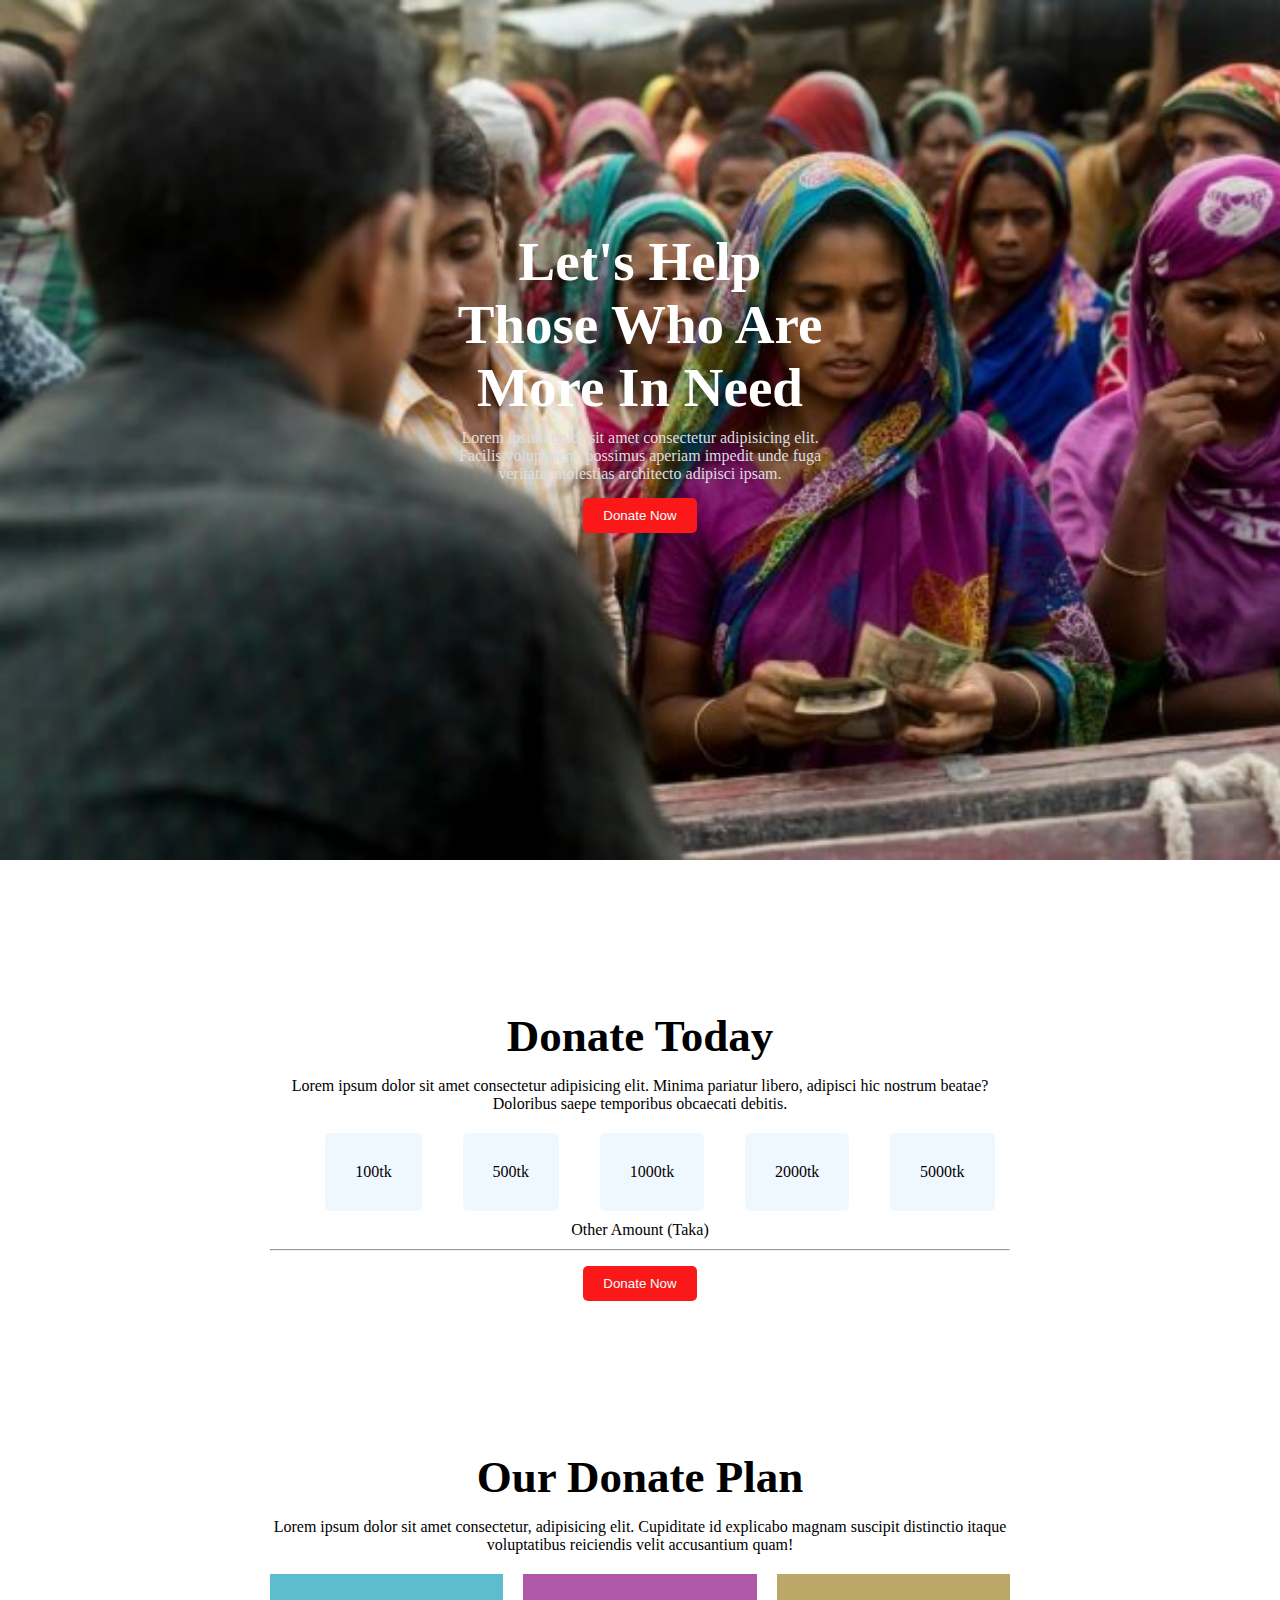
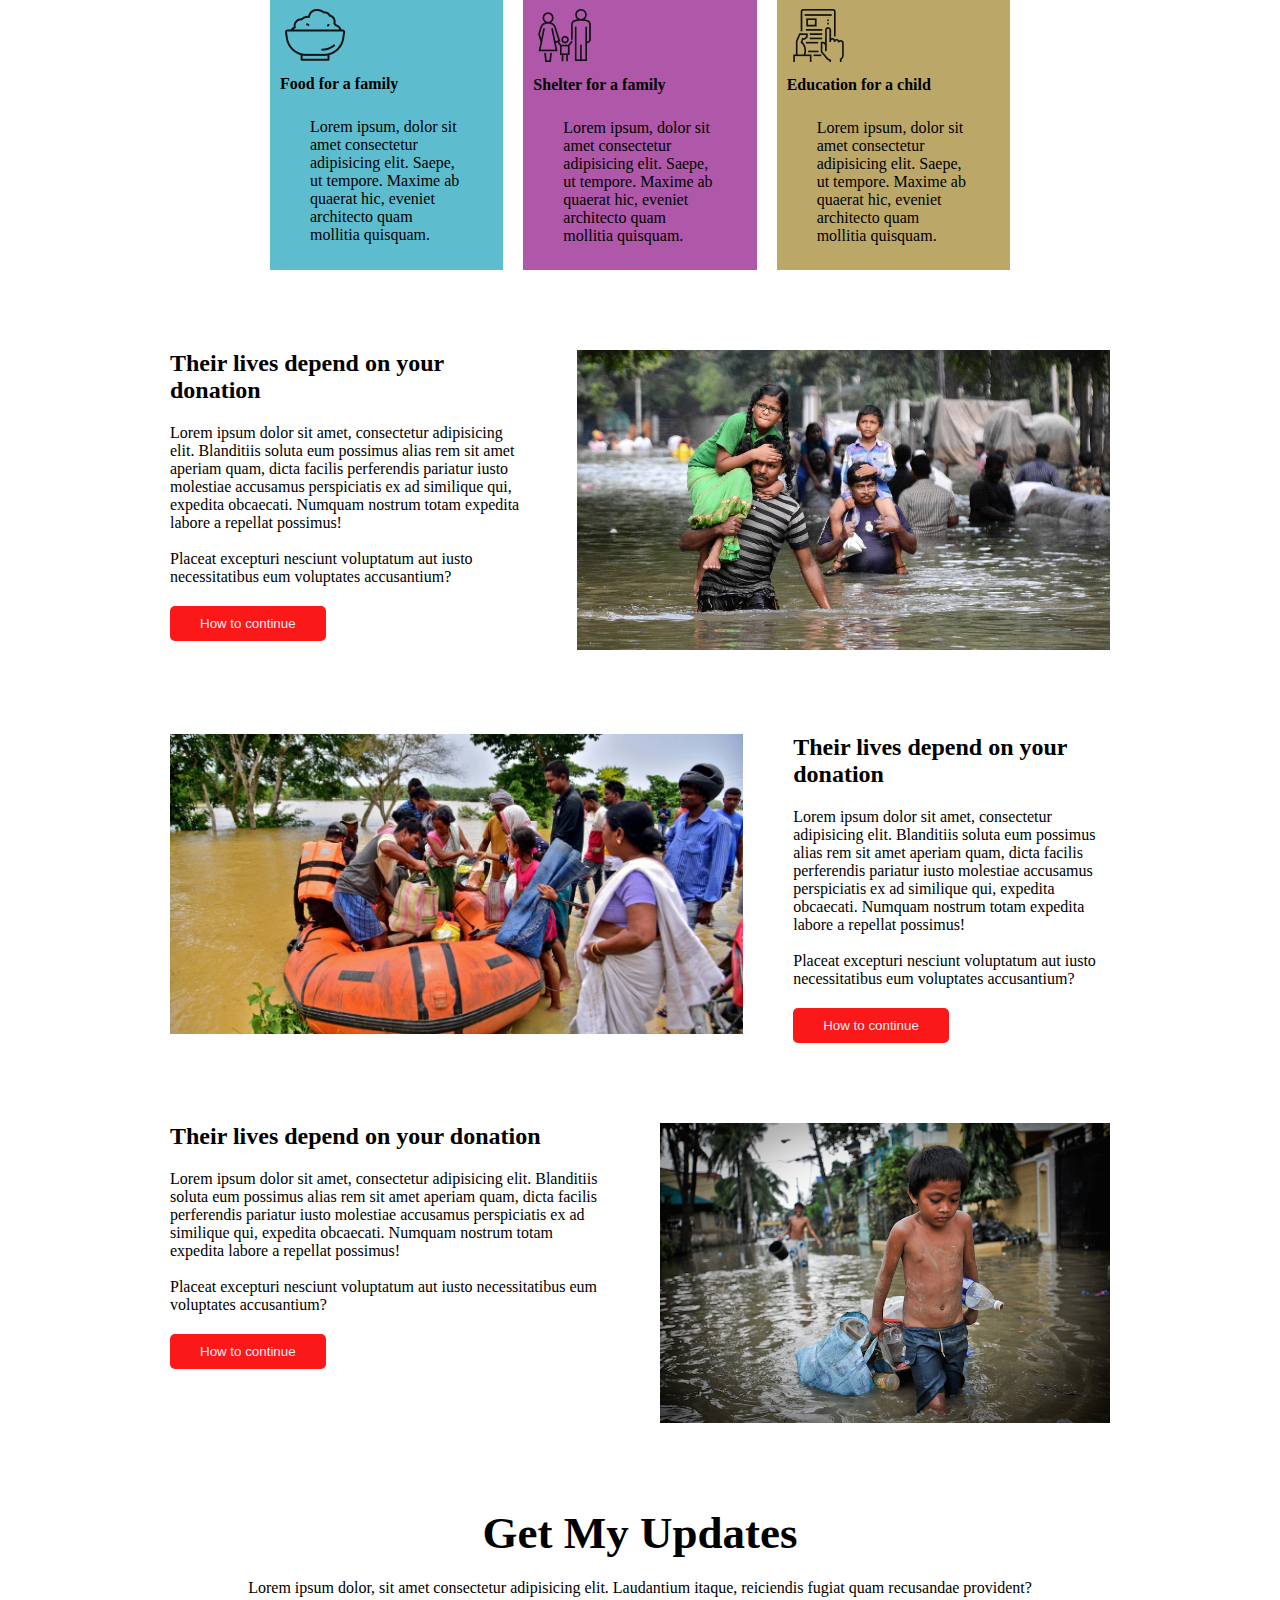
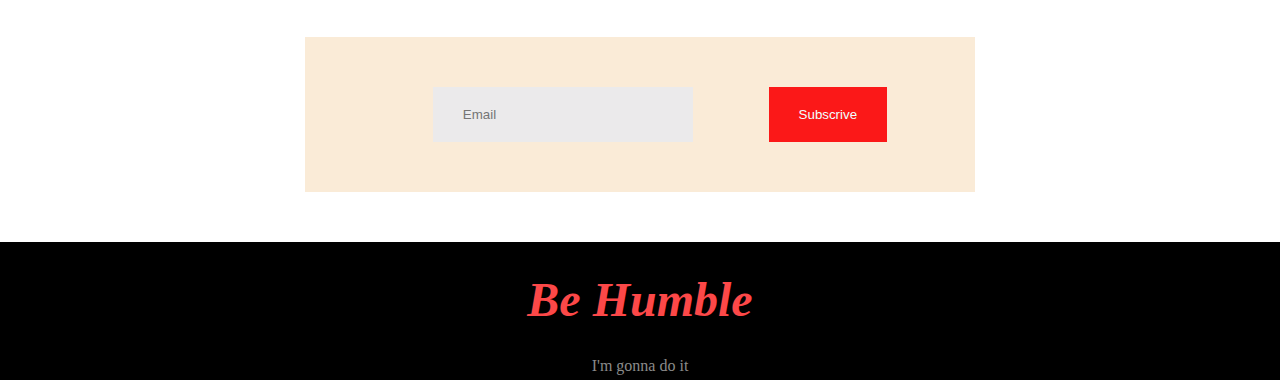
<file: index.html>
<!DOCTYPE html>
<html lang="en">
<head>
    <meta charset="UTF-8">
    <meta http-equiv="X-UA-Compatible" content="IE=edge">
    <meta name="viewport" content="width=device-width, initial-scale=1.0">
    <title>Donate-Today</title>
    <link rel="stylesheet" href="styles/index.css">
</head>
<body>
    <header >
        <div class="head-top">
            <h1 class="head-title">Let's Help Those Who Are More In Need</h1>
            <p class="header-discription">Lorem ipsum dolor sit amet consectetur adipisicing elit. Facilis voluptatem, possimus aperiam impedit unde fuga veritatis molestias architecto adipisci ipsam.</p>
            <button class="btn-primary">Donate Now</button>
        </div>
    </header>
    <main>
        <section>
            <div class="donate-today">
                <h2 class="donate-title">Donate Today</h2>
                <p class="donate-discription">Lorem ipsum dolor sit amet consectetur adipisicing elit. Minima pariatur libero, adipisci hic nostrum beatae? Doloribus saepe temporibus obcaecati debitis.</p>
                <div class="amount">
                    <ul>
                        <li>100tk</li>
                        <li>500tk</li>
                        <li>1000tk</li>
                        <li>2000tk</li>
                        <li>5000tk</li>
                    </ul>
                </div>
                <p class="other-amount">Other Amount (Taka)</p>
                <hr>
                <button class="btn-primary">Donate Now</button>
            </div>
            <!--donate plan-->
        </section>
        <section class="donate-plan">
            <h2 class="our-donate-title">Our Donate Plan</h2>
            <p class="our-donate-decription">Lorem ipsum dolor sit amet consectetur, adipisicing elit. Cupiditate id explicabo magnam suscipit distinctio itaque voluptatibus reiciendis velit accusantium quam!</p>
            <div class="our-plan">
                <div class="our-donate-service1">
                    <img class="plan-image" src="image/icons/food.png" alt="">
                    <h4 class="our-donate-service-title">Food for a family</h4>
                    <p class="our-donate-service-description">Lorem ipsum, dolor sit amet consectetur adipisicing elit. Saepe, ut tempore. Maxime ab quaerat hic, eveniet architecto quam mollitia quisquam.</p>
                </div>
                <div class="our-donate-service2">
                    <img class="plan-image" src="image/icons/shelter.png" alt="">
                    <h4 class="our-donate-service-title">Shelter for a family</h4>
                    <p class="our-donate-service-description">Lorem ipsum, dolor sit amet consectetur adipisicing elit. Saepe, ut tempore. Maxime ab quaerat hic, eveniet architecto quam mollitia quisquam.</p>
                </div>
                <div class="our-donate-service3">
                    <img class="plan-image" src="image/icons/Frame-1.png" alt="">
                    <h4 class="our-donate-service-title">Education for a child</h4>
                    <p class="our-donate-service-description">Lorem ipsum, dolor sit amet consectetur adipisicing elit. Saepe, ut tempore. Maxime ab quaerat hic, eveniet architecto quam mollitia quisquam.</p>

                </div>
            </div>
        </section>
         <!--Their lives-->
        <section>
            <div class="their-lives">
                <div class="their-leves-section" >
                    <div class="their-title-description-button">
                        <h2 class="their-title">Their lives depend on your donation</h2>
                        <p class="their-decscription">Lorem ipsum dolor sit amet, consectetur adipisicing elit. Blanditiis soluta eum possimus alias rem sit amet aperiam quam, dicta facilis perferendis pariatur iusto molestiae accusamus perspiciatis ex ad similique qui, expedita obcaecati. Numquam nostrum totam expedita labore a repellat possimus!
                            <br><br>
                             Placeat excepturi nesciunt voluptatum aut iusto necessitatibus eum voluptates accusantium?
                        </p>
                        <button class="their-btn">How to continue</button>
                    </div>
                    <div>
                        <img class="their-img" src="image/donation4.jpg" alt="">
                    </div>
                </div>
                <div class="their-leves-section">
                    <div>
                        <img class="their-img" src="image/donation5.jpg" alt="">
                    </div>
                    <div class="their-title-description-button" >
                        <h2 class="their-title">Their lives depend on your donation</h2>
                        <p class="their-decscription">Lorem ipsum dolor sit amet, consectetur adipisicing elit. Blanditiis soluta eum possimus alias rem sit amet aperiam quam, dicta facilis perferendis pariatur iusto molestiae accusamus perspiciatis ex ad similique qui, expedita obcaecati. Numquam nostrum totam expedita labore a repellat possimus!
                            <br><br>
                             Placeat excepturi nesciunt voluptatum aut iusto necessitatibus eum voluptates accusantium?
                        </p>
                        <button class="their-btn">How to continue</button>
                    </div>

                </div>
                <div class="their-leves-section" >
                    <div class="their-title-description-button">
                        <h2 class="their-title">Their lives depend on your donation</h2>
                        <p class="their-decscription">Lorem ipsum dolor sit amet, consectetur adipisicing elit. Blanditiis soluta eum possimus alias rem sit amet aperiam quam, dicta facilis perferendis pariatur iusto molestiae accusamus perspiciatis ex ad similique qui, expedita obcaecati. Numquam nostrum totam expedita labore a repellat possimus!
                            <br><br>
                             Placeat excepturi nesciunt voluptatum aut iusto necessitatibus eum voluptates accusantium?
                        </p>
                        <button class="their-btn">How to continue</button>
                    </div>
                    <div>
                        <img class="their-img" src="image/donation9.jpg" alt="">
                    </div>
                </div>
                  
            </div>   
        </section>
        <section>
            <div class="get-updates">
                <h2 class="get-title">Get My Updates</h2>
                <p class="get-description">Lorem ipsum dolor, sit amet consectetur adipisicing elit. Laudantium itaque, reiciendis fugiat quam recusandae provident?</p>
                <div class="get-bnt">
                    <ul class="ul">
                        <li><input  type="email" placeholder="Email"></li>
                        <li><button class="btn-get">Subscrive</button></li>
                    </ul>        
                </div>
            </div>
            
        </section>

    </main>
    <footer>
        <h3>Be Humble</h3>
        <p class="footer-p">I'm gonna do it</p>
        
    </footer>
    
</body>
</html>
</file>
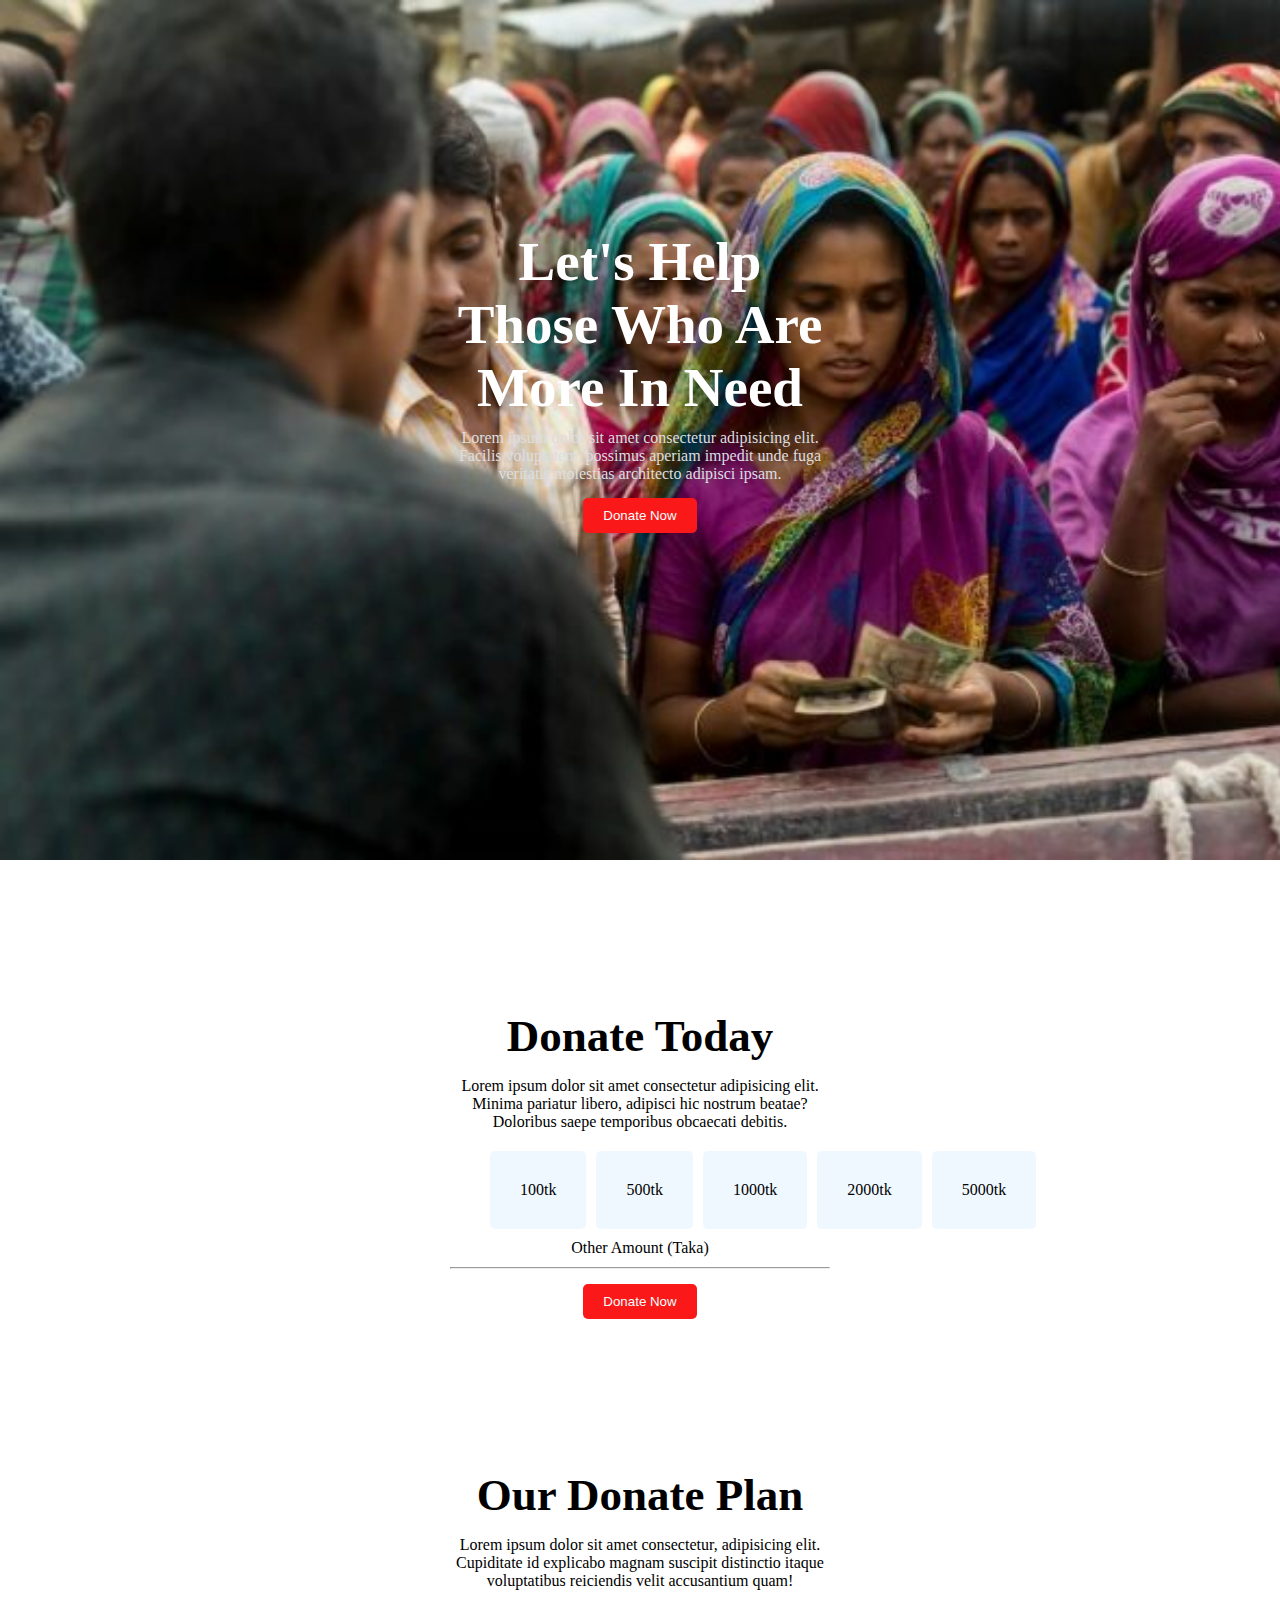
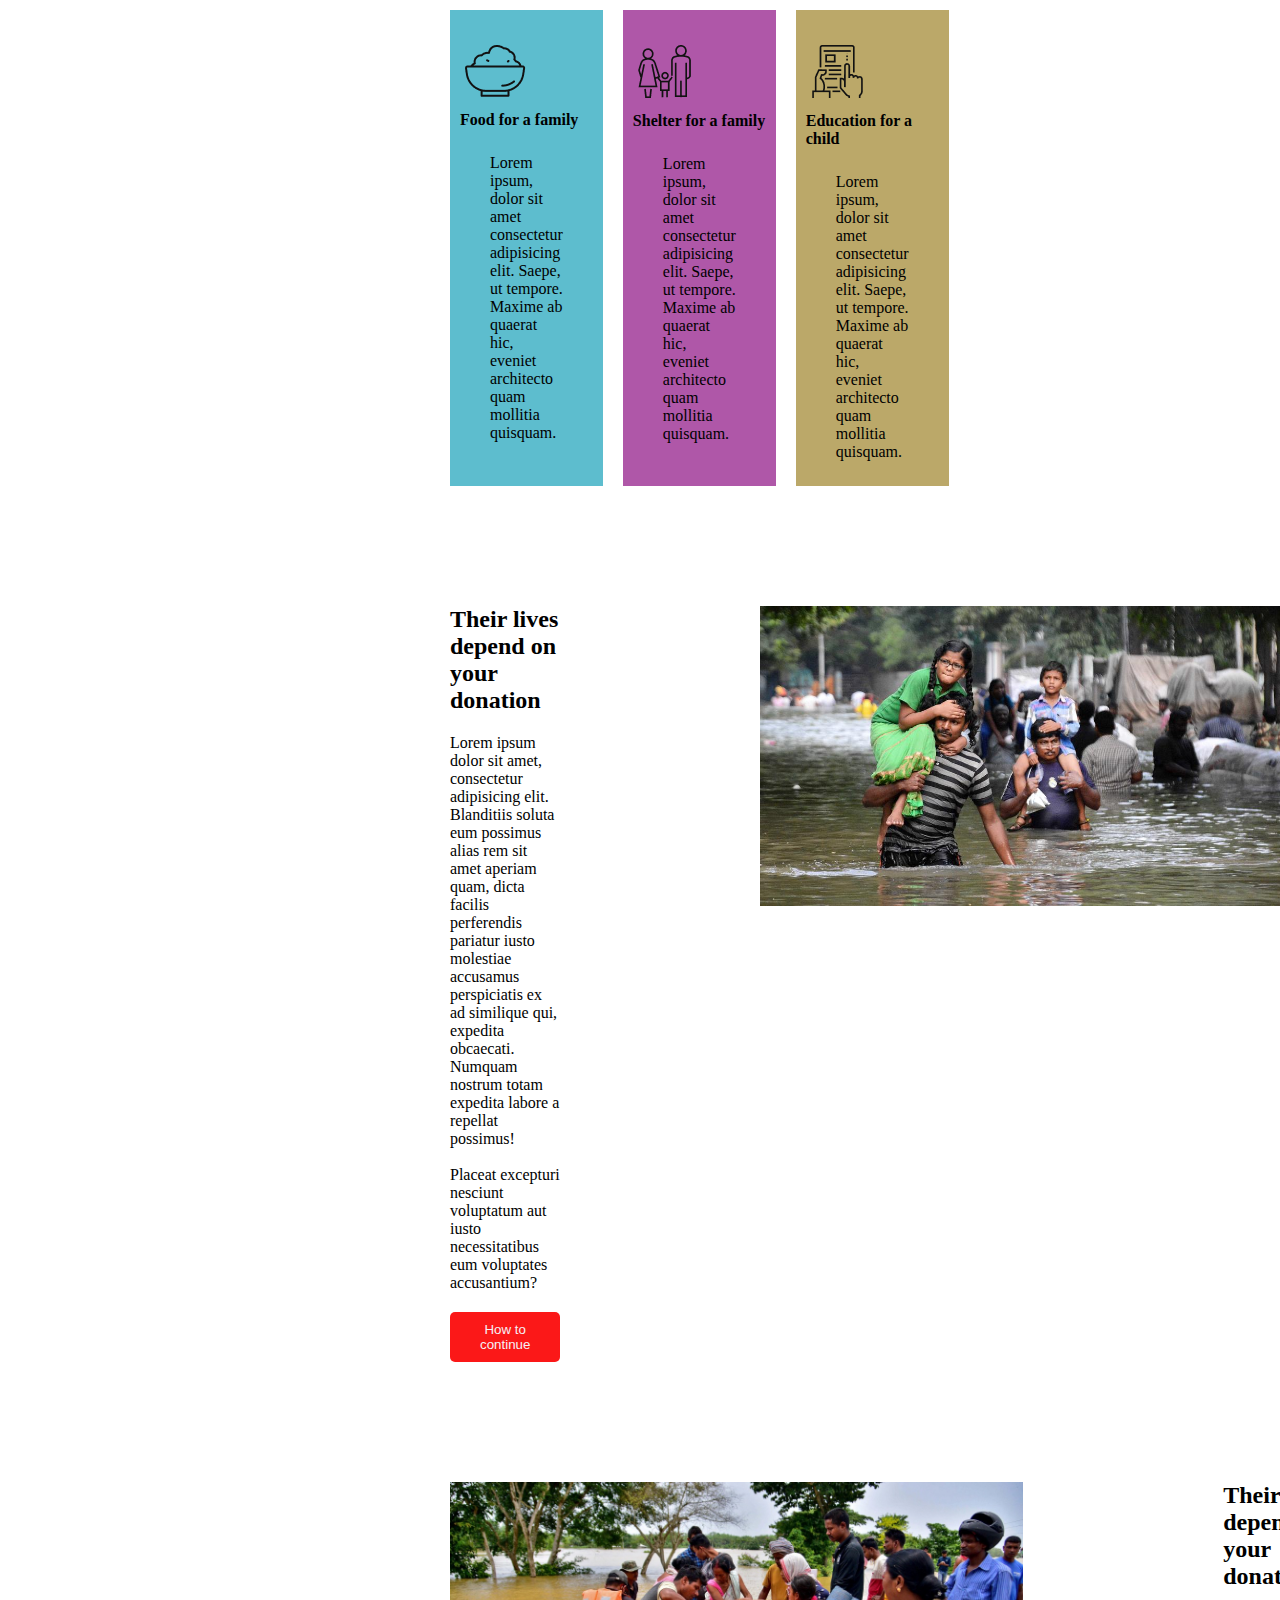
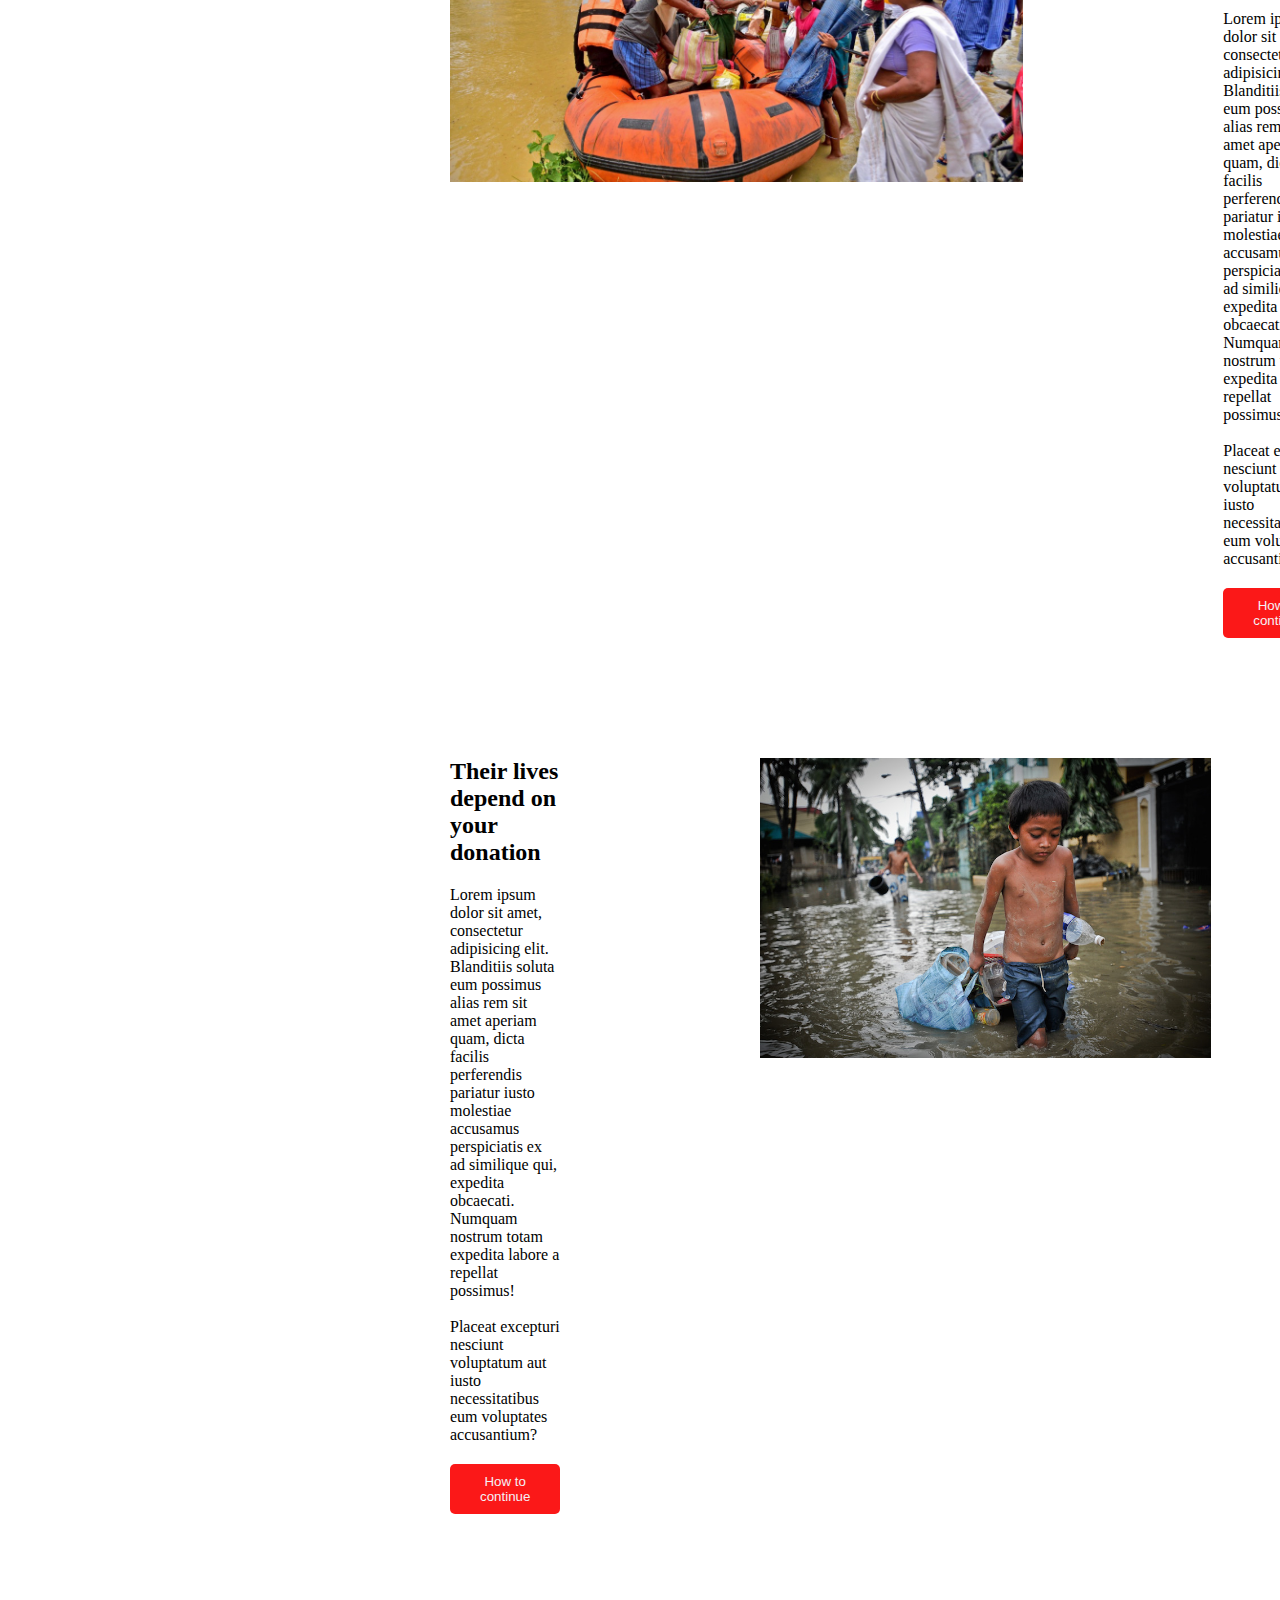
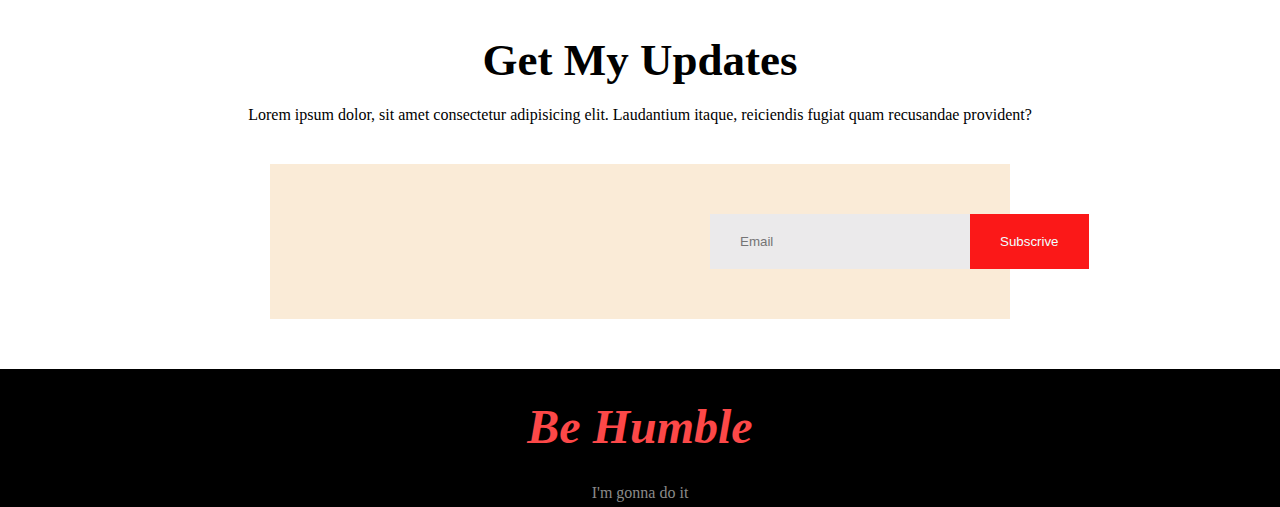
<file: donate.html>
<!DOCTYPE html>
<html lang="en">
<head>
    <meta charset="UTF-8">
    <meta http-equiv="X-UA-Compatible" content="IE=edge">
    <meta name="viewport" content="width=device-width, initial-scale=1.0">
    <title>Donate-Today</title>
    <link rel="stylesheet" href="styles/donate.css">
</head>
<body>
    <header >
        <div class="head-top">
            <h1 class="head-title">Let's Help Those Who Are More In Need</h1>
            <p class="header-discription">Lorem ipsum dolor sit amet consectetur adipisicing elit. Facilis voluptatem, possimus aperiam impedit unde fuga veritatis molestias architecto adipisci ipsam.</p>
            <button class="btn-primary">Donate Now</button>
        </div>
    </header>
    <main>
        <section>
            <div class="donate-today">
                <h2 class="donate-title">Donate Today</h2>
                <p class="donate-discription">Lorem ipsum dolor sit amet consectetur adipisicing elit. Minima pariatur libero, adipisci hic nostrum beatae? Doloribus saepe temporibus obcaecati debitis.</p>
                <div class="amount">
                    <ul>
                        <li>100tk</li>
                        <li>500tk</li>
                        <li>1000tk</li>
                        <li>2000tk</li>
                        <li>5000tk</li>
                    </ul>
                </div>
                <p class="other-amount">Other Amount (Taka)</p>
                <hr>
                <button class="btn-primary">Donate Now</button>
            </div>
            <!--donate plan-->
        </section>
        <section class="donate-plan">
            <h2 class="our-donate-title">Our Donate Plan</h2>
            <p class="our-donate-decription">Lorem ipsum dolor sit amet consectetur, adipisicing elit. Cupiditate id explicabo magnam suscipit distinctio itaque voluptatibus reiciendis velit accusantium quam!</p>
            <div class="our-plan">
                <div class="our-donate-service1">
                    <img class="plan-image" src="image/icons/food.png" alt="">
                    <h4 class="our-donate-service-title">Food for a family</h4>
                    <p class="our-donate-service-description">Lorem ipsum, dolor sit amet consectetur adipisicing elit. Saepe, ut tempore. Maxime ab quaerat hic, eveniet architecto quam mollitia quisquam.</p>
                </div>
                <div class="our-donate-service2">
                    <img class="plan-image" src="image/icons/shelter.png" alt="">
                    <h4 class="our-donate-service-title">Shelter for a family</h4>
                    <p class="our-donate-service-description">Lorem ipsum, dolor sit amet consectetur adipisicing elit. Saepe, ut tempore. Maxime ab quaerat hic, eveniet architecto quam mollitia quisquam.</p>
                </div>
                <div class="our-donate-service3">
                    <img class="plan-image" src="image/icons/Frame-1.png" alt="">
                    <h4 class="our-donate-service-title">Education for a child</h4>
                    <p class="our-donate-service-description">Lorem ipsum, dolor sit amet consectetur adipisicing elit. Saepe, ut tempore. Maxime ab quaerat hic, eveniet architecto quam mollitia quisquam.</p>

                </div>
            </div>
        </section>
         <!--Their lives-->
        <section>
            <div class="their-lives">
                <div class="their-leves-section" >
                    <div class="their-title-description-button">
                        <h2 class="their-title">Their lives depend on your donation</h2>
                        <p class="their-decscription">Lorem ipsum dolor sit amet, consectetur adipisicing elit. Blanditiis soluta eum possimus alias rem sit amet aperiam quam, dicta facilis perferendis pariatur iusto molestiae accusamus perspiciatis ex ad similique qui, expedita obcaecati. Numquam nostrum totam expedita labore a repellat possimus!
                            <br><br>
                             Placeat excepturi nesciunt voluptatum aut iusto necessitatibus eum voluptates accusantium?
                        </p>
                        <button class="their-btn">How to continue</button>
                    </div>
                    <div>
                        <img class="their-img" src="image/donation4.jpg" alt="">
                    </div>
                </div>
                <div class="their-leves-section">
                    <div>
                        <img class="their-img" src="image/donation5.jpg" alt="">
                    </div>
                    <div class="their-title-description-button" >
                        <h2 class="their-title">Their lives depend on your donation</h2>
                        <p class="their-decscription">Lorem ipsum dolor sit amet, consectetur adipisicing elit. Blanditiis soluta eum possimus alias rem sit amet aperiam quam, dicta facilis perferendis pariatur iusto molestiae accusamus perspiciatis ex ad similique qui, expedita obcaecati. Numquam nostrum totam expedita labore a repellat possimus!
                            <br><br>
                             Placeat excepturi nesciunt voluptatum aut iusto necessitatibus eum voluptates accusantium?
                        </p>
                        <button class="their-btn">How to continue</button>
                    </div>

                </div>
                <div class="their-leves-section" >
                    <div class="their-title-description-button">
                        <h2 class="their-title">Their lives depend on your donation</h2>
                        <p class="their-decscription">Lorem ipsum dolor sit amet, consectetur adipisicing elit. Blanditiis soluta eum possimus alias rem sit amet aperiam quam, dicta facilis perferendis pariatur iusto molestiae accusamus perspiciatis ex ad similique qui, expedita obcaecati. Numquam nostrum totam expedita labore a repellat possimus!
                            <br><br>
                             Placeat excepturi nesciunt voluptatum aut iusto necessitatibus eum voluptates accusantium?
                        </p>
                        <button class="their-btn">How to continue</button>
                    </div>
                    <div>
                        <img class="their-img" src="image/donation9.jpg" alt="">
                    </div>
                </div>
                  
            </div>   
        </section>
        <section>
            <div class="get-updates">
                <h2 class="get-title">Get My Updates</h2>
                <p class="get-description">Lorem ipsum dolor, sit amet consectetur adipisicing elit. Laudantium itaque, reiciendis fugiat quam recusandae provident?</p>
                <div class="get-bnt">
                    <ul class="ul">
                        <li><input  type="email" placeholder="Email"></li>
                        <li><button class="btn-get">Subscrive</button></li>
                    </ul>        
                </div>
            </div>
            
        </section>

    </main>
    <footer>
        <h3>Be Humble</h3>
        <p class="footer-p">I'm gonna do it</p>
        
    </footer>
    
</body>
</html>
</file>
<file: styles/index.css>
*{
   margin: 0 auto;  
}

/* Header Style */
header{
    background-image: url(../image/donation1.jpg);
    background-size: cover;
    background-repeat: no-repeat;
    padding: 230px 450px;
}
.head-top{
    height: 400px;
    text-align: center;  
}

.head-title{
    font-size: 55px;
    font-weight: 100px;
    color: #FFFFFF;
    margin-bottom: 10px;
}

.header-discription{
    color: rgb(219, 222, 225);

}

.btn-primary{
    color: azure;
    
    background-color: rgb(251, 24, 24);
    padding: 10px 20px;
    border: none;
    border-radius: 5px;
    margin-top: 15px;
}

/* Main Style */

main{
    max-width: 1140px;
    margin: 0 auto;
}

.donate-today{
    margin:150px 200px ;
    text-align: center;
}
.donate-title{
    font-size: 45px;
    margin-bottom: 15px;
}
.donate-discription{
    margin-bottom: 20px;
}
.amount{

}
.amount ul{
    display: flex;
    gap: 10px;
    
    
    
    
}

.amount ul li{
   list-style: none;
   padding: 30px 30px;
   border-radius: 5px;
   background-color: aliceblue;
   
   


}

.other-amount{
    margin: 10px 0;
}

/* donate plan style */

.donate-plan{
    
    margin: 0 200px;
   
}
.our-donate-title{
    text-align: center;
    font-size: 45px;
margin-bottom:15px ;
}
.our-donate-decription{
    text-align: center;
    margin-bottom: 20px;

}
.our-plan{
    display: flex;
    gap: 20px;
    
    
   

}
.our-donate-service1{
    
    background-color: #5dbdce;

}
.our-donate-service2{
    
    background-color: #af57a8;

}
.our-donate-service3{
    
   background-color: rgb(187, 168, 105);
}
.plan-image{
    padding-top: 35px;
    padding-left: 15px;
}
.our-donate-service-title{
    margin-top: 10px;
    margin-left: 10px;

}
.our-donate-service-description{
   
    margin: 25px 40px;
}
/* their-lives */

.their-lives{
    display: block;
    
}
.their-leves-section{
    display: flex;
    gap: 50px;
    margin: 80px 100px;
}
.their-title-description-button{
    
}
.their-title{
   
}
.their-decscription{
    margin: 20px 0;
}
.their-btn{
    padding: 10px 30px;
    border: none;
    background-color: rgb(251, 24, 24);
    border-radius: 5px;
    color: #f5f0f5;

}
.their-img{
    height: 300px;
}

/* get-updates */
.get-updates{
    text-align: center;
}
.get-title{
    font-size: 45px;
    margin-bottom: 20px;
}
.get-description{
  margin-bottom: 40px;
}
.get-bnt{
    background-color: antiquewhite;
   width: 50%;
   padding: 50px;
   margin-bottom: 50px;
   
}
input{
    border: none;
    padding: 20px 30px;
    background-color: #ebeaeb;
    width: 200px;
       
}
.btn-get{
    color: azure;
    padding: 20px 30px;
    background-color: rgb(251, 24, 24); 
    border: none;
    
}
.ul{
    display:flex;
    border-radius: 10px;
    list-style: none;
    
}
/* Footer */
footer{
    
    background-color: black;
    
    text-align:center ;
}

footer h3{
   font-style: italic;
    font-size: 3rem;
    padding: 30px;
    color: #fc4848;


}

.footer-p{
    color: rgb(139, 139, 138);
    padding-bottom: 5px;

}
</file>
<file: styles/donate.css>
*{
   margin: 0 auto;
   
}

/* Header Style */
header{
    background-image: url(../image/donation1.jpg);
    background-size: cover;
    background-repeat: no-repeat;
    padding: 230px 450px;
}
.head-top{

   
    height: 400px;
    
  
    text-align: center; 
    
     
   
}

.head-title{
    font-size: 55px;
    font-weight: 100px;
    color: #FFFFFF;
    margin-bottom: 10px;
}

.header-discription{
    color: rgb(219, 222, 225);

}

.btn-primary{
    color: azure;
    
    background-color: rgb(251, 24, 24);
    padding: 10px 20px;
    border: none;
    border-radius: 5px;
    margin-top: 15px;
}

/* Main Style */

.donate-today{
    margin:150px 450px ;
    text-align: center;
}
.donate-title{
    font-size: 45px;
    margin-bottom: 15px;
}
.donate-discription{
    margin-bottom: 20px;
}
.amount{

}
.amount ul{
    display: flex;
    gap: 10px;
    
    
    
    
}

.amount ul li{
   list-style: none;
   padding: 30px 30px;
   border-radius: 5px;
   background-color: aliceblue;
   
   


}

.other-amount{
    margin: 10px 0;
}

/* donate plan style */

.donate-plan{
    
    margin: 0 450px;
   
}
.our-donate-title{
    text-align: center;
    font-size: 45px;
margin-bottom:15px ;
}
.our-donate-decription{
    text-align: center;
    margin-bottom: 20px;

}
.our-plan{
    display: flex;
    gap: 20px;
    
    
   

}
.our-donate-service1{
    
    background-color: #5dbdce;

}
.our-donate-service2{
    
    background-color: #af57a8;

}
.our-donate-service3{
    
   background-color: rgb(187, 168, 105);
}
.plan-image{
    padding-top: 35px;
    padding-left: 15px;
}
.our-donate-service-title{
    margin-top: 10px;
    margin-left: 10px;

}
.our-donate-service-description{
   
    margin: 25px 40px;
}
/* their-lives */

.their-lives{
    display: block;
    
}
.their-leves-section{
    display: flex;
    gap: 200px;
    margin: 120px 450px;
}
.their-title-description-button{
    
}
.their-title{
   
}
.their-decscription{
    margin: 20px 0;
}
.their-btn{
    padding: 10px 30px;
    border: none;
    background-color: rgb(251, 24, 24);
    border-radius: 5px;
    color: #f5f0f5;

}
.their-img{
    height: 300px;
}

/* get-updates */
.get-updates{
    text-align: center;
}
.get-title{
    font-size: 45px;
    margin-bottom: 20px;
}
.get-description{
  margin-bottom: 40px;
}
.get-bnt{
    background-color: antiquewhite;
   width: 50%;
   padding: 50px;
   margin-bottom: 50px;
   
}
input{
    border: none;
    padding: 20px 30px;
    background-color: #ebeaeb;
    width: 200px;
       
}
.btn-get{
    color: azure;
    padding: 20px 30px;
    background-color: rgb(251, 24, 24); 
    border: none;
    
}
.ul{
    display:flex;
    border-radius: 10px;
    list-style: none;
    margin: 0 350px;
   
}
/* Footer */
footer{
    
    background-color: black;
    
    text-align:center ;
}

footer h3{
   font-style: italic;
    font-size: 3rem;
    padding: 30px;
    color: #fc4848;


}

.footer-p{
    color: rgb(139, 139, 138);
    padding-bottom: 5px;

}
</file>
